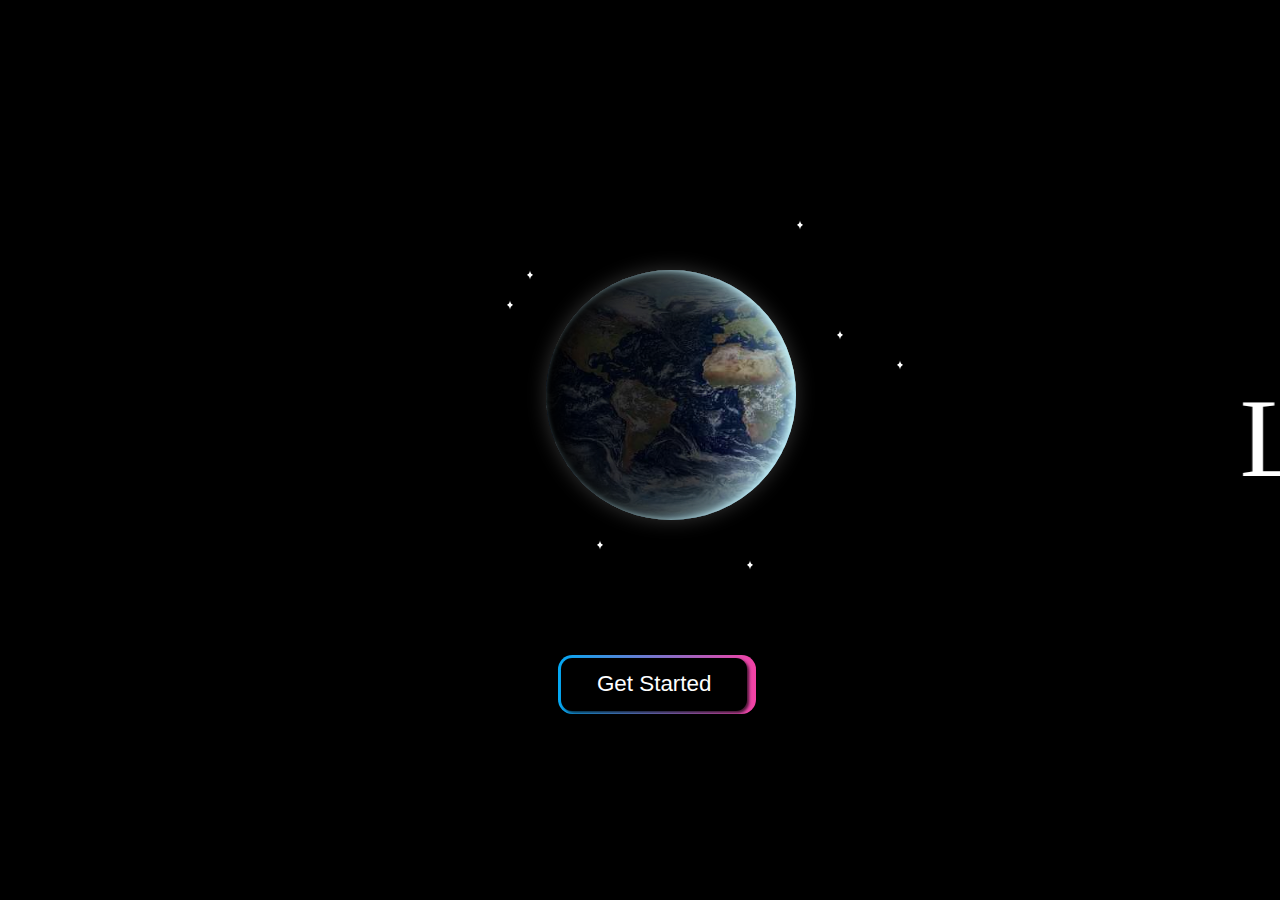
<file: index.HTML>
<!DOCTYPE html>
<html lang="en">
<head>
    <meta charset="UTF-8">
    <meta name="viewport" content="width=device-width, initial-scale=1.0">
    <title>Get started</title>
        <style>
        body{
            background-color: #000;
        }
        .section-banner {
  height: 250px;
  width: 250px;
  position: relative;
  transition: left 0.3s linear;
  background: url("[data-uri]");
  background-size: cover;
  background-position: left;
  bottom: 0px;
  border-radius: 50%;
  animation: earthRotate 30s linear 0s infinite;
  box-shadow: 0px 0 20px RGBA(255, 255, 255, 0.2), -5px 0px 8px #c3f4ff inset,
    15px 2px 25px #000 inset, -24px -2px 34px #c3f4ff99 inset,
    250px 0px 44px #00000066 inset, 150px 0px 38px #000000aa inset;
    margin-left: 42vw;
    margin-top: 30vh;
    z-index: 2;
}
@keyframes earthRotate {
  0% {
    background-position: 0 0;
  }
  100% {
    background-position: 400px 0;
  }
}

.curved-corner-star {
  display: flex;
  position: relative;
}

#curved-corner-bottomleft,
#curved-corner-bottomright,
#curved-corner-topleft,
#curved-corner-topright {
  width: 4px;
  height: 5px;
  overflow: hidden;
  position: relative;
}

#curved-corner-bottomleft:before,
#curved-corner-bottomright:before,
#curved-corner-topleft:before,
#curved-corner-topright:before {
  content: "";
  display: block;
  width: 200%;
  height: 200%;
  position: absolute;
  border-radius: 50%;
}

#curved-corner-bottomleft:before {
  bottom: 0;
  left: 0;
  box-shadow: -5px 5px 0 0 white;
}

#curved-corner-bottomright:before {
  bottom: 0;
  right: 0;
  box-shadow: 5px 5px 0 0 white;
}

#curved-corner-topleft:before {
  top: 0;
  left: 0;
  box-shadow: -5px -5px 0 0 white;
}

#curved-corner-topright:before {
  top: 0;
  right: 0;
  box-shadow: 5px -5px 0 0 white;
}

@keyframes twinkling {
  0%,
  100% {
    opacity: 0.1;
  }
  50% {
    opacity: 1;
  }
}

#star-1 {
  position: absolute;
  left: -20px;
  animation: twinkling 3s infinite;
}

#star-2 {
  position: absolute;
  left: -40px;
  top: 30px;
  animation: twinkling 2s infinite;
}
#star-3 {
  position: absolute;
  left: 350px;
  top: 90px;
  animation: twinkling 4s infinite;
}
#star-4 {
  position: absolute;
  left: 200px;
  top: 290px;
  animation: twinkling 3s infinite;
}
#star-5 {
  position: absolute;
  left: 50px;
  top: 270px;
  animation: twinkling 1.5s infinite;
}

#star-6 {
  position: absolute;
  left: 250px;
  top: -50px;
  animation: twinkling 4s infinite;
}
#star-7 {
  position: absolute;
  left: 290px;
  top: 60px;
  animation: twinkling 2s infinite;
}

marquee {
            
            color: #fff;
            height: 30VH;
            padding-top: 2rem;
            border-radius: 5px;
            width: 100%;
            font-size: 7em;
            z-index: -1;
            position: absolute;
            top: 38%;
            
        }
        button {
  font-size: 1.4em;
  padding: 0.6em 0.8em;
  border-radius: 0.5em;
  border: none;
  background-color: #000;
  color: #fff;
  width: 14.5vw;
    cursor: pointer;
  box-shadow: 2px 2px 3px #000000b4;
}

.container {
  position: relative;
  padding: 3px;
  background: linear-gradient(90deg, #03a9f4, #f441a5);
  border-radius: 0.9em;
  transition: all 0.4s ease;
  width: 15vw;
  margin-left: 43VW;
  margin-top: 15vh;
}

.container::before {
  content: "";
  position: absolute;
  inset: 0;
  margin: auto;
  border-radius: 0.9em;
  z-index: -10;
  filter: blur(0);
  transition: filter 0.4s ease;
}

.container:hover::before {
  background: linear-gradient(90deg, #03a9f4, #f441a5);
  filter: blur(1.2em);
}
.container:active::before {
  filter: blur(0.2em);
}

        
    </style>
</head>
<body>
    <div class="section-banner">
        <div id="star-1">
          <div class="curved-corner-star">
            <div id="curved-corner-bottomright"></div>
            <div id="curved-corner-bottomleft"></div>
          </div>
          <div class="curved-corner-star">
            <div id="curved-corner-topright"></div>
            <div id="curved-corner-topleft"></div>
          </div>
        </div>
      
        <div id="star-2">
          <div class="curved-corner-star">
            <div id="curved-corner-bottomright"></div>
            <div id="curved-corner-bottomleft"></div>
          </div>
          <div class="curved-corner-star">
            <div id="curved-corner-topright"></div>
            <div id="curved-corner-topleft"></div>
          </div>
        </div>
      
        <div id="star-3">
          <div class="curved-corner-star">
            <div id="curved-corner-bottomright"></div>
            <div id="curved-corner-bottomleft"></div>
          </div>
          <div class="curved-corner-star">
            <div id="curved-corner-topright"></div>
            <div id="curved-corner-topleft"></div>
          </div>
        </div>
      
        <div id="star-4">
          <div class="curved-corner-star">
            <div id="curved-corner-bottomright"></div>
            <div id="curved-corner-bottomleft"></div>
          </div>
          <div class="curved-corner-star">
            <div id="curved-corner-topright"></div>
            <div id="curved-corner-topleft"></div>
          </div>
        </div>
      
        <div id="star-5">
          <div class="curved-corner-star">
            <div id="curved-corner-bottomright"></div>
            <div id="curved-corner-bottomleft"></div>
          </div>
          <div class="curved-corner-star">
            <div id="curved-corner-topright"></div>
            <div id="curved-corner-topleft"></div>
          </div>
        </div>
      
        <div id="star-6">
          <div class="curved-corner-star">
            <div id="curved-corner-bottomright"></div>
            <div id="curved-corner-bottomleft"></div>
          </div>
          <div class="curved-corner-star">
            <div id="curved-corner-topright"></div>
            <div id="curved-corner-topleft"></div>
          </div>
        </div>
      
        <div id="star-7">
          <div class="curved-corner-star">
            <div id="curved-corner-bottomright"></div>
            <div id="curved-corner-bottomleft"></div>
          </div>
          <div class="curved-corner-star">
            <div id="curved-corner-topright"></div>
            <div id="curved-corner-topleft"></div>
          </div>
        </div>
      </div>
      <mArquee behavior="scroll" direction="left" scrollamount="6" onmouseover="this.stop();" onmouseout="this.start();">LINKS ON LINKS</mArquee>
      <div class="container">
        <a href="home.html">
            <button id="start" class="button">Get Started</button>
        </a>
      </div>

</body>
</html>
</file>
